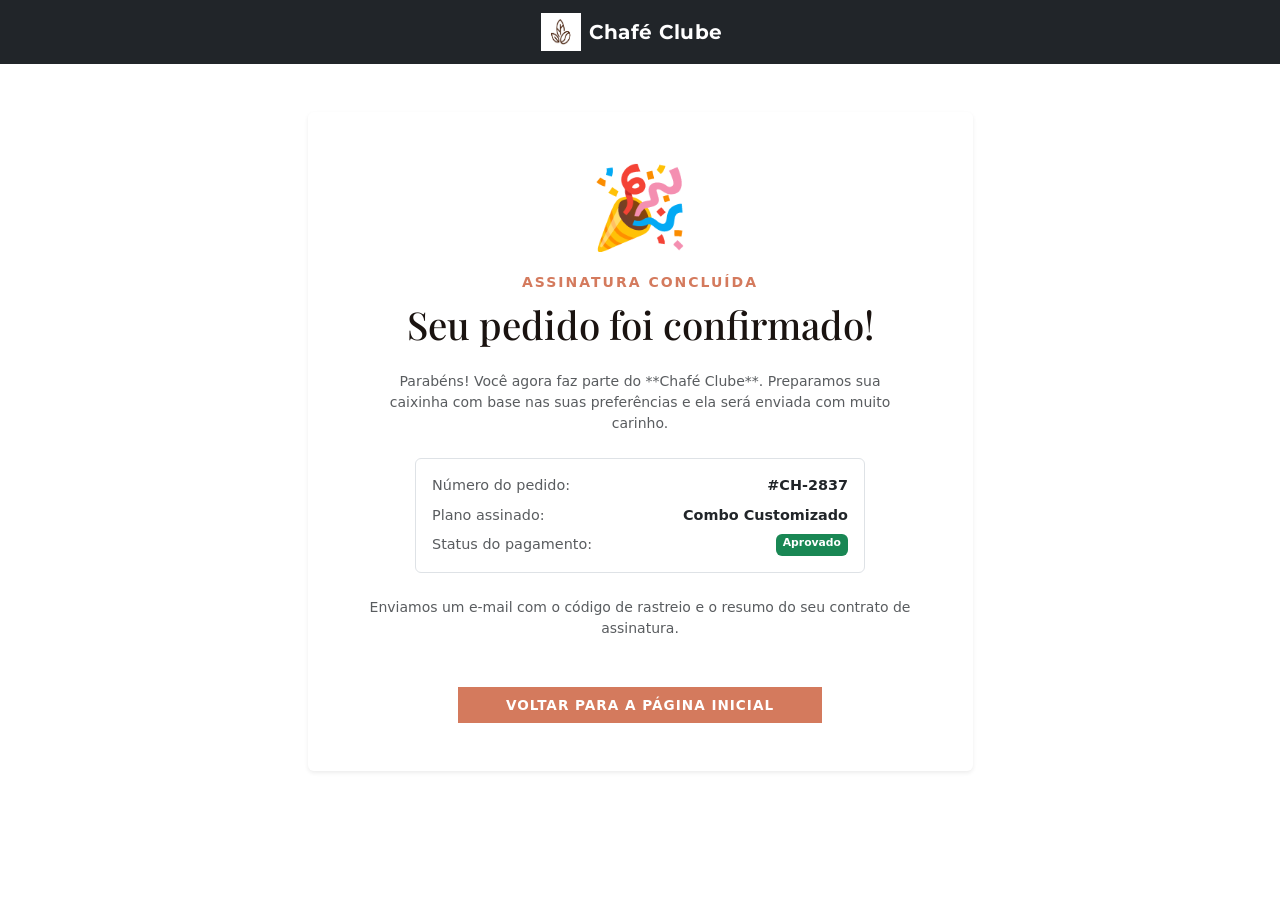
<file: confirmacao.html>
<!doctype html>
<html lang="pt-br">
  <head>
    <meta charset="UTF-8">
    <meta name="viewport" content="width=device-width, initial-scale=1.0">
    <title>Pedido Confirmado - Chafé Clube</title>
    <link href="https://cdn.jsdelivr.net/npm/bootstrap@5.3.3/dist/css/bootstrap.min.css" rel="stylesheet">
    <link rel="stylesheet" href="stl.css">
    <link rel="preconnect" href="https://fonts.googleapis.com">
    <link href="https://fonts.googleapis.com/css2?family=Playfair+Display:wght@400;500&family=Montserrat:wght@400;700&display=swap" rel="stylesheet">
  </head>
  <body class="bg-light">

    <nav class="navbar navbar-dark bg-dark mb-5">
      <div class="container-fluid justify-content-center">
        <a class="navbar-brand d-flex align-items-center" href="index.html">
          <img src="img_chafe/img_simbolo_rodape.jpeg" alt="Logo" width="40" height="38" class="me-2">
          Chafé Clube
        </a>
      </div>
    </nav>

    <div class="container my-5 text-center">
      <div class="row justify-content-center">
        <div class="col-md-7 bg-white p-5 rounded shadow-sm">
          
          <div class="display-1 mb-3" style="color: #D47A5D;">🎉</div>
          
          <span class="text-uppercase small fw-bold tracking-wide d-block mb-2" style="color: #D47A5D; letter-spacing: 2px;">Assinatura Concluída</span>
          <h2 class="mb-4" style="font-family: 'Playfair Display', serif; font-size: 2.4rem;">Seu pedido foi confirmado!</h2>
          
          <p class="text-muted small px-md-4 mb-4">
            Parabéns! Você agora faz parte do **Chafé Clube**. Preparamos sua caixinha com base nas suas preferências e ela será enviada com muito carinho.
          </p>

          <div class="p-3 my-4 mx-auto text-start bg-light rounded border" style="max-width: 450px; font-size: 0.9rem;">
            <div class="d-flex justify-content-between mb-2">
              <span class="text-muted">Número do pedido:</span>
              <strong class="text-dark">#CH-<span id="numero-pedido">8472</span></strong>
            </div>
            <div class="d-flex justify-content-between mb-2">
              <span class="text-muted">Plano assinado:</span>
              <strong class="text-dark" id="confirma-plano">Carregando...</strong>
            </div>
            <div class="d-flex justify-content-between">
              <span class="text-muted">Status do pagamento:</span>
              <span class="badge bg-success pt-1">Aprovado</span>
            </div>
          </div>

          <p class="small text-muted mb-5">
            Enviamos um e-mail com o código de rastreio e o resumo do seu contrato de assinatura.
          </p>

          <a href="index.html" class="btn text-uppercase fw-bold text-white px-5 py-2" style="background-color: #D47A5D; border: none; border-radius: 0px; font-size: 0.85rem; letter-spacing: 1px;">
            Voltar para a Página Inicial
          </a>

        </div>
      </div>
    </div>

    <script>
      document.addEventListener('DOMContentLoaded', function() {
        // Gerador de número de pedido aleatório para ficar dinâmico e realista
        const numAleatorio = Math.floor(1000 + Math.random() * 9000);
        document.getElementById('numero-pedido').innerText = numAleatorio;

        // Pega o plano que o usuário preencheu no cadastro
        const plano = localStorage.getItem('planoEscolhido');
        let nomeVisual = "Combo Customizado";

        if (plano === 'cha') nomeVisual = "Combo Chá 🍃";
        else if (plano === 'cafe') nomeVisual = "Combo Café ☕";
        else if (plano === 'ambos') nomeVisual = "Combo Café + Chá 🌟";

        document.getElementById('confirma-plano').innerText = nomeVisual;
      });
    </script>
  </body>
</html>
</file>
<file: stl.css>
#navbarToggleExternalContent {
    position: fixed;
    top: 56px; 
    left: 0;
    right: 0;
    z-index: 1040;
} 

.navbar-brand {
    font-family: 'Montserrat', sans-serif;
    font-weight: 700; 
    letter-spacing: 0.5px;
}

.navbar-nav .nav-link {
    color: #ffffff;
}

.card-principal {
    margin-top: 0 !important;
    position: relative;
    width: 100%;
    border-radius: 0 !important; 
}

/* Ajusta a imagem dentro do card */
.card-principal .card-img {
    height: 100vh !important; 
    object-fit: cover;
    width: 100%;
}

/* Alinha o texto por cima da imagem */
.card-img-overlay {
    display: flex;
    flex-direction: column;
    justify-content: center; 
    align-items: flex-start; 
    padding-left: 10% !important; 
    background: rgba(0, 0, 0, 0.4); 
}
.img-combo {
    height: 200px;
    object-fit: cover;
}

/* Remove o sublinhado e a cor azul padrão dos links */
.link-combo {
    text-decoration: none !important;
    color: inherit !important; 
    display: block; 
}

.link-combo:hover {
    text-decoration: none !important;
    color: inherit !important;
}

/* BANNER DE BENEFÍCIOS */
.banner-beneficios {
    background: linear-gradient(rgba(0, 0, 0, 0.65), rgba(0, 0, 0, 0.65)), 
                url('img_chafe/img_fundoo.jpg') no-repeat center center;
    background-size: cover;
    background-attachment: scroll;
    min-height: 450px; 
    padding: 80px 0;
}

/* AJUSTE BANNER */

.label-beneficios {
    color: #D47A5D !important; 
    letter-spacing: 2px;
    font-size: 0.75rem;
}

.titulo-banner {
    font-family: 'Playfair Display', serif;
    font-size: 2.6rem;
    font-weight: 400;
    line-height: 1.2;
    color: #ffffff !important; 
}

.max-width-p {
    max-width: 480px;
    font-size: 0.9rem;
    line-height: 1.6;
    color: #f0f0f0 !important; 
}

/* Ajuste do Botão */
.btn-banner-dourado {
    background-color: #D47A5D !important; 
    border: none;
    border-radius: 0px; 
    font-size: 0.8rem;
    letter-spacing: 1px;
    transition: background-color 0.3s ease;
}

.btn-banner-dourado:hover {
    background-color: #b56347 !important; 
}

/* Estilo para a seção "Escolha seu Plano" */

/* Importando uma fonte Serifada elegante  */
@import url('https://fonts.googleapis.com/css2?family=Playfair+Display:wght@400;500&display=swap');

.label-assinatura {
    color: #D47A5D; 
    letter-spacing: 3px; /* Espaçamento entre as letras */
    font-size: 0.75rem;
}

.titulo-plano-serif {
    font-family: 'Playfair Display', serif; 
    font-size: 2.8rem;
    color: #fdf8f1;
    font-weight: 400;
}

.bg-custom-light {
    background-color: #fdf8f1; 
}

.max-width-text {
    max-width: 600px;
}

/* EFEITO DE MOVIMENTO NOS CARDS DOS COMBOS (HOVER EFFECT) */

/* card para a animação */
.img-combo, .card, [class*="combo"] { 
    /* Nota: Usei seletores genéricos, mas caso seus cards tenham uma classe específica, como .card, use ela */
    transition: transform 0.3s ease, box-shadow 0.3s ease !important;
}

/* sombra quando o mouse passa por cima (Hover) */
.img-combo:hover, .card:hover, [class*="combo"]:hover {
    transform: translateY(-8px) !important; /* Move o card 8 pixels para cima */
    box-shadow: 0 12px 24px rgba(0, 0, 0, 0.15) !important; /* Aumenta a sombra para dar efeito de profundidade */
    cursor: pointer; /* Transforma a seta do mouse na mãozinha de clique */
}





/*PALETA DE CORES*/

body {
    background-color: #F9F6F0 !important; 
    color: #1A1310 !important; /* Texto em marrom curtido quase preto */
}

section, .bg-light, .bg-white {
    background-color: transparent !important; 
}

.bg-custom-light {
    background-color: #F0EAE1 !important; /* Bege um tom acima para criar blocos */
}

.title-accent, h1, h2, h3, h4, h5 {
    color: #1A1310 !important;
}

.text-custom {
    color: #D47A5D !important;
}

/* Estilo do Botão */
.btn-custom {
    background-color: #D47A5D !important;
    color: #ffffff !important;
    border: none !important;
    font-weight: 600;
    letter-spacing: 0.5px;
    border-radius: 4px;
}

/* Efeito de passar o mouse */
.btn-custom:hover {
    background-color: #B56247 !important;
}

/* novidades */
.alert-custom {
    background-color: #F0EAE1 !important;
    border-left: 4px solid #D47A5D !important;
    color: #1A1310 !important;
}
</file>
